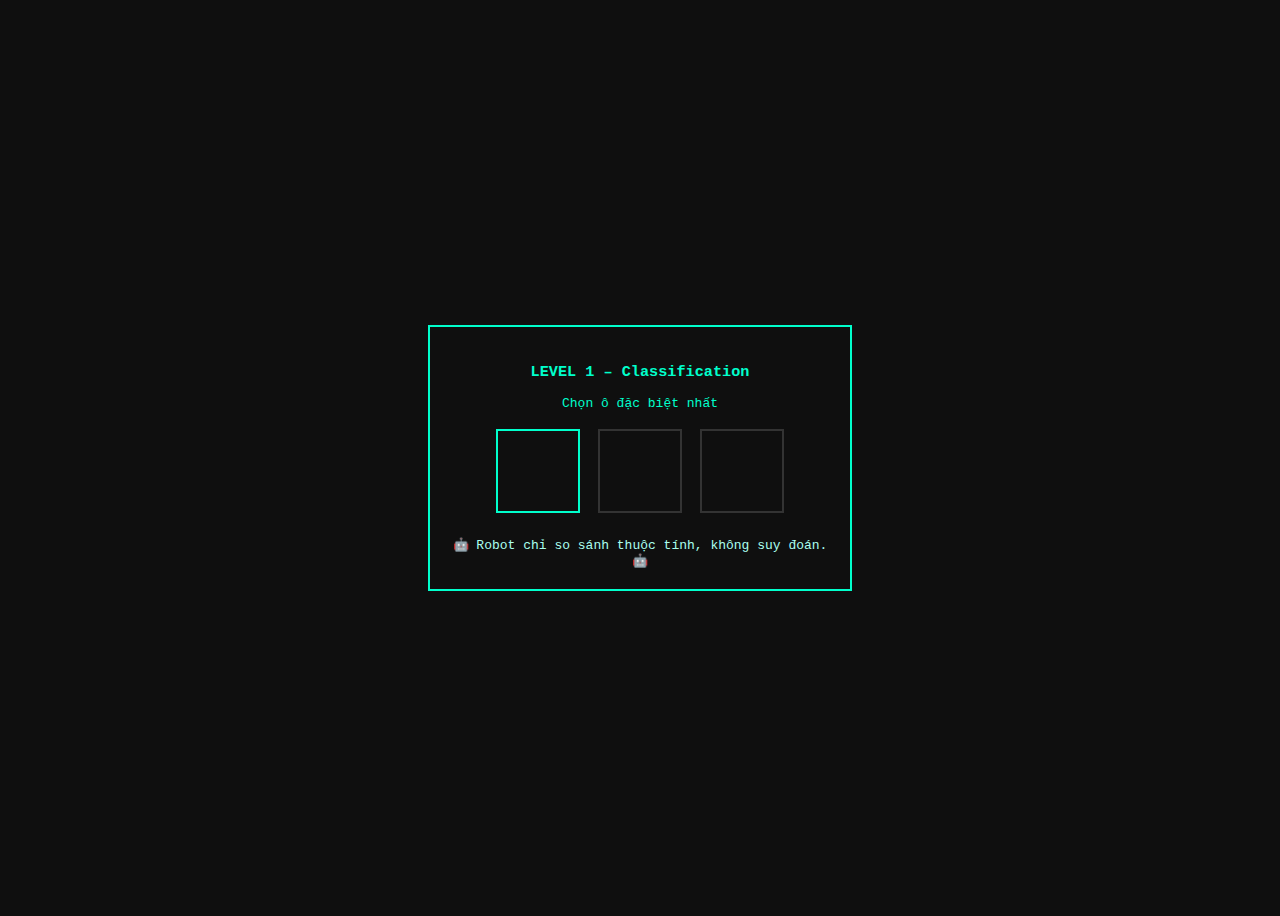
<file: index.html>
<!DOCTYPE html>
<html>
  <head>
    <meta charset="UTF-8" />
    <title>Level 1</title>
    <link rel="stylesheet" href="css/style.css" />
  </head>
  <body>
    <div class="game">
      <h3>LEVEL 1 – Classification</h3>
      <p>Chọn ô đặc biệt nhất</p>

      <div class="boxes">
        <div class="box"></div>
        <div class="box"></div>
        <div class="box"></div>
      </div>

      <div class="note">
        🤖 Robot chỉ so sánh thuộc tính, không suy đoán. 🤖
      </div>
    </div>

    <script>
      const boxes = document.querySelectorAll(".box");

      // chọn ngẫu nhiên 1 ô đặc biệt
      const correctIndex = Math.floor(Math.random() * boxes.length);

      // gán thuộc tính cho robot
      boxes.forEach((box, index) => {
        if (index === correctIndex) {
          box.classList.add("correct");
          box.onclick = () => (location.href = "lv2.html");
        } else {
          box.onclick = () => alert("Sai. Robot không thấy sự khác biệt này.");
        }
      });
    </script>
  </body>
</html>
</file>
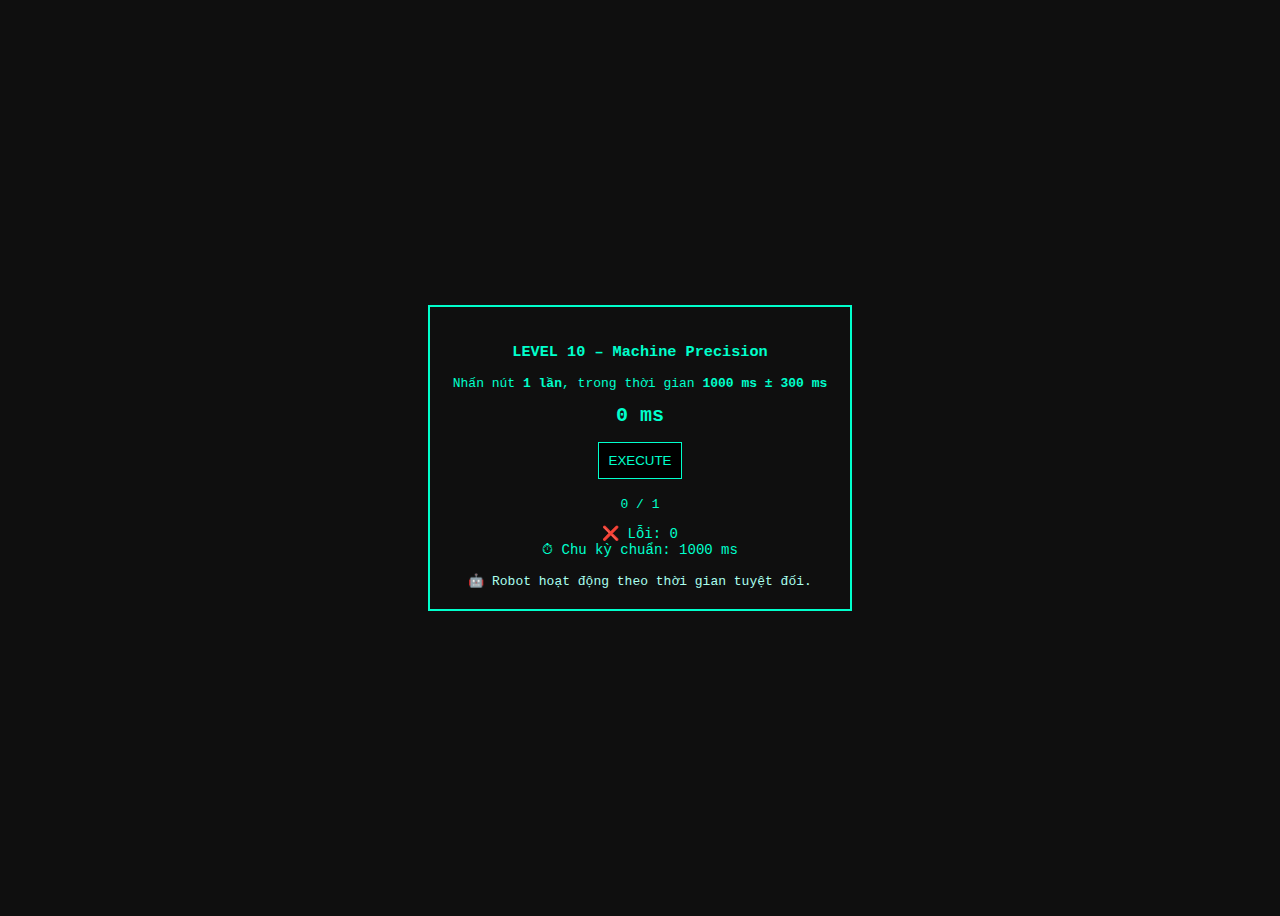
<file: lv10.html>
<!DOCTYPE html>
<html>
<head>
<meta charset="UTF-8">
<title>Level 10</title>
<link rel="stylesheet" href="css/style.css">
<style>
#stats {
  margin-top: 10px;
  font-size: 14px;
}
#timer {
  font-size: 20px;
  margin: 10px 0;
  font-weight: bold;
}
#ending {
  display: none;
  margin-top: 20px;
  padding: 15px;
  border: 1px solid #0f0;
}
</style>
</head>
<body>

<div class="game">
<h3>LEVEL 10 – Machine Precision</h3>
<p>Nhấn nút <b>1 lần</b>, trong thời gian <b>1000 ms ± 300 ms</b></p>

<div id="timer">0 ms</div>

<button onclick="clickBtn()">EXECUTE</button>

<p id="count">0 / 1</p>

<div id="stats">
❌ Lỗi: <span id="fail">0</span><br>
⏱ Chu kỳ chuẩn: 1000 ms
</div>

<div class="note">
🤖 Robot hoạt động theo thời gian tuyệt đối.
</div>

<div id="ending">
<h3>ENDING</h3>
<p>
Chuỗi hành vi của bạn ổn định và chính xác.<br>
<strong>KẾT LUẬN:</strong> Bạn đã hành xử như một ROBOT 🤖
</p>
</div>
</div>

<script>
let step = 0;
let startTime = null;
let timerInterval = null;

const REQUIRED = 1000;
const TOLERANCE = 300;

function startTimer() {
  clearInterval(timerInterval);
  timerInterval = setInterval(() => {
    if (startTime !== null) {
      const elapsed = Math.round(performance.now() - startTime);
      document.getElementById("timer").innerText = elapsed + " ms";
    }
  }, 16);
}

function clickBtn() {
  const now = performance.now();

  // lần 1: bắt đầu đo
  if (step === 0) {
    startTime = now;
    step = 1;
    startTimer();
    document.getElementById("count").innerText = "1 / 1";
    return;
  }

  // lần 2: kiểm tra
  const elapsed = now - startTime;
  clearInterval(timerInterval);

  if (Math.abs(elapsed - REQUIRED) <= TOLERANCE) {
    finish();
  } else {
    alert("Sai chu kỳ → hệ thống reset");
    reset();
  }
}

function reset() {
  step = 0;
  startTime = null;
  document.getElementById("count").innerText = "0 / 1";
  document.getElementById("timer").innerText = "0 ms";
  clearInterval(timerInterval);
}

function finish() {
  document.querySelector("button").disabled = true;
  document.getElementById("ending").style.display = "block";
}
</script>


</body>
</html>
</file>
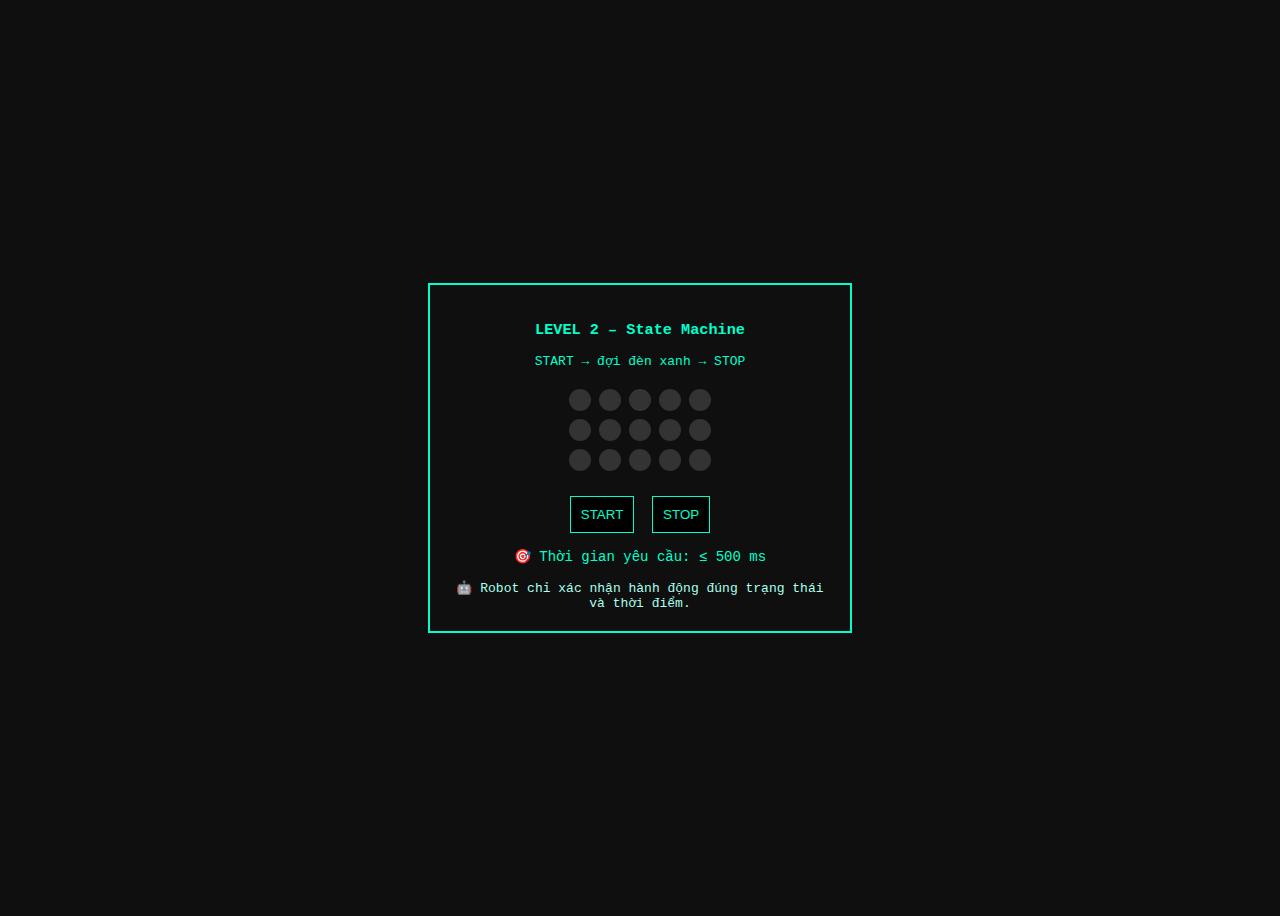
<file: lv2.html>
<!DOCTYPE html>
<html>
  <head>
    <meta charset="UTF-8" />
    <title>Level 2</title>
    <link rel="stylesheet" href="css/style.css" />

    <style>
      .lights {
        display: flex;
        flex-direction: column;
        align-items: center;
        gap: 8px;
        margin: 20px 0;
      }

      .row {
        display: flex;
        gap: 8px;
      }

      .light {
        width: 22px;
        height: 22px;
        border-radius: 50%;
        background: #333;
      }

      .red {
        background: red;
      }
      .yellow {
        background: gold;
      }
      .green {
        background: #00ff88;
      }

      .info {
        margin-top: 10px;
        font-size: 14px;
      }
    </style>
  </head>

  <body>
    <div class="game">
      <h3>LEVEL 2 – State Machine</h3>
      <p>START → đợi đèn xanh → STOP</p>

      <div class="lights">
        <div class="row" id="red"></div>
        <div class="row" id="yellow"></div>
        <div class="row" id="green"></div>
      </div>

      <button onclick="start()">START</button>
      <button onclick="stop()">STOP</button>
      <button onclick="next()" id="nextBtn" style="display: none">
        NEXT LEVEL
      </button>

      <div class="info" id="current"></div>
      <div class="info" id="best"></div>
      <div class="info" id="target"></div>

      <div class="note">
        🤖 Robot chỉ xác nhận hành động đúng trạng thái và thời điểm.
      </div>
    </div>

    <script>
      const LIMIT = 500; // ms cần đạt

      let state = "idle";
      let greenTime = 0;
      let bestTime = null;

      // tạo đèn
      function createLights(id, color) {
        const row = document.getElementById(id);
        for (let i = 0; i < 5; i++) {
          const d = document.createElement("div");
          d.className = "light";
          row.appendChild(d);
        }
      }

      createLights("red");
      createLights("yellow");
      createLights("green");

      const redLights = document.querySelectorAll("#red .light");
      const yellowLights = document.querySelectorAll("#yellow .light");
      const greenLights = document.querySelectorAll("#green .light");

      document.getElementById(
        "target"
      ).innerText = `🎯 Thời gian yêu cầu: ≤ ${LIMIT} ms`;

      function start() {
        resetLights();
        state = "running";

        redLights.forEach((l) => l.classList.add("red"));

        setTimeout(() => {
          if (state !== "running") return;
          yellowLights.forEach((l) => l.classList.add("yellow"));
        }, 1000);

        setTimeout(() => {
          if (state !== "running") return;
          greenLights.forEach((l) => l.classList.add("green"));
          state = "ready";
          greenTime = performance.now();
        }, 2000);
      }

      function stop() {
        if (state !== "ready") {
          alert("Sai trạng thái → thử lại");
          reset();
          return;
        }

        const reaction = Math.round(performance.now() - greenTime);
        document.getElementById(
          "current"
        ).innerText = `⏱ Lần này: ${reaction} ms`;

        if (bestTime === null || reaction < bestTime) {
          bestTime = reaction;
          document.getElementById(
            "best"
          ).innerText = `🏆 Kỷ lục: ${bestTime} ms`;
        }

        if (reaction <= LIMIT) {
          document.getElementById("nextBtn").style.display = "inline-block";
        }
      }

      function next() {
        location.href = "lv3.html";
      }

      function resetLights() {
        [...redLights, ...yellowLights, ...greenLights].forEach(
          (l) => (l.className = "light")
        );
      }

      function reset() {
        state = "idle";
        resetLights();
        document.getElementById("current").innerText = "";
      }
    </script>
  </body>
</html>
</file>
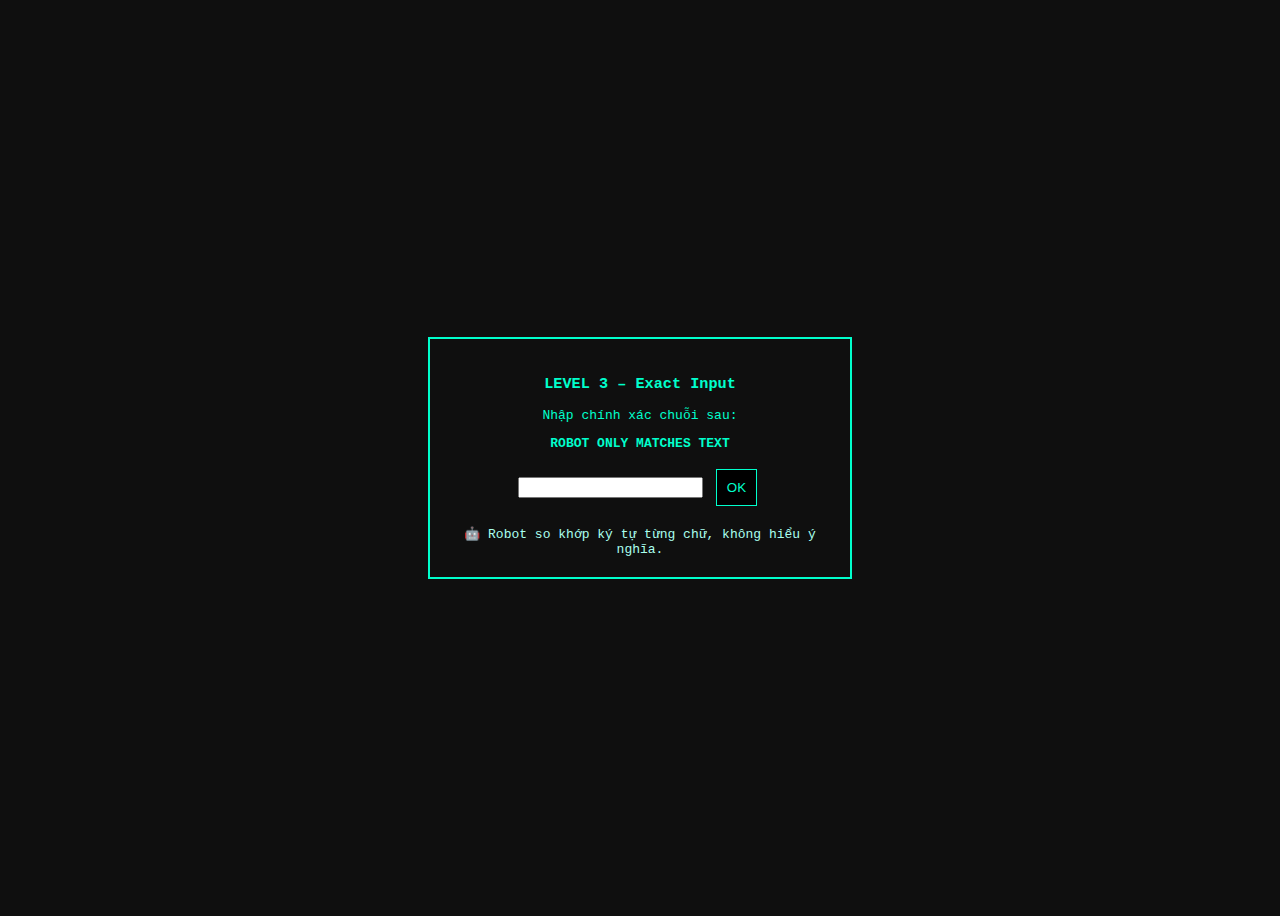
<file: lv3.html>
<!DOCTYPE html>
<html>
<head>
<meta charset="UTF-8">
<title>Level 3</title>
<link rel="stylesheet" href="css/style.css">
</head>
<body>

<div class="game">
  <h3>LEVEL 3 – Exact Input</h3>
  <p>Nhập chính xác chuỗi sau:</p>

  <p id="target" style="font-weight:bold"></p>

  <input id="txt">
  <button onclick="check()">OK</button>

  <div class="note">
    🤖 Robot so khớp ký tự từng chữ, không hiểu ý nghĩa.
  </div>
</div>

<script>
// danh sách mẫu câu (cố ý dài và dễ sai)
const samples = [
  "I AM A ROBOT",
  "ROBOT DOES NOT THINK",
  "HUMAN MAKES MISTAKES",
  "MACHINE FOLLOWS RULES",
  "ROBOT ONLY MATCHES TEXT",
  "THIS IS EXACT INPUT TEST"
];

// chọn ngẫu nhiên 1 câu
const targetText = samples[Math.floor(Math.random() * samples.length)];
document.getElementById("target").innerText = targetText;

function check() {
  const userInput = document.getElementById("txt").value;

  if (userInput === targetText) {
    location.href = "lv4.html";
  } else {
    alert("Sai. Robot không chấp nhận gần đúng.");
  }
}
</script>

</body>
</html>
</file>
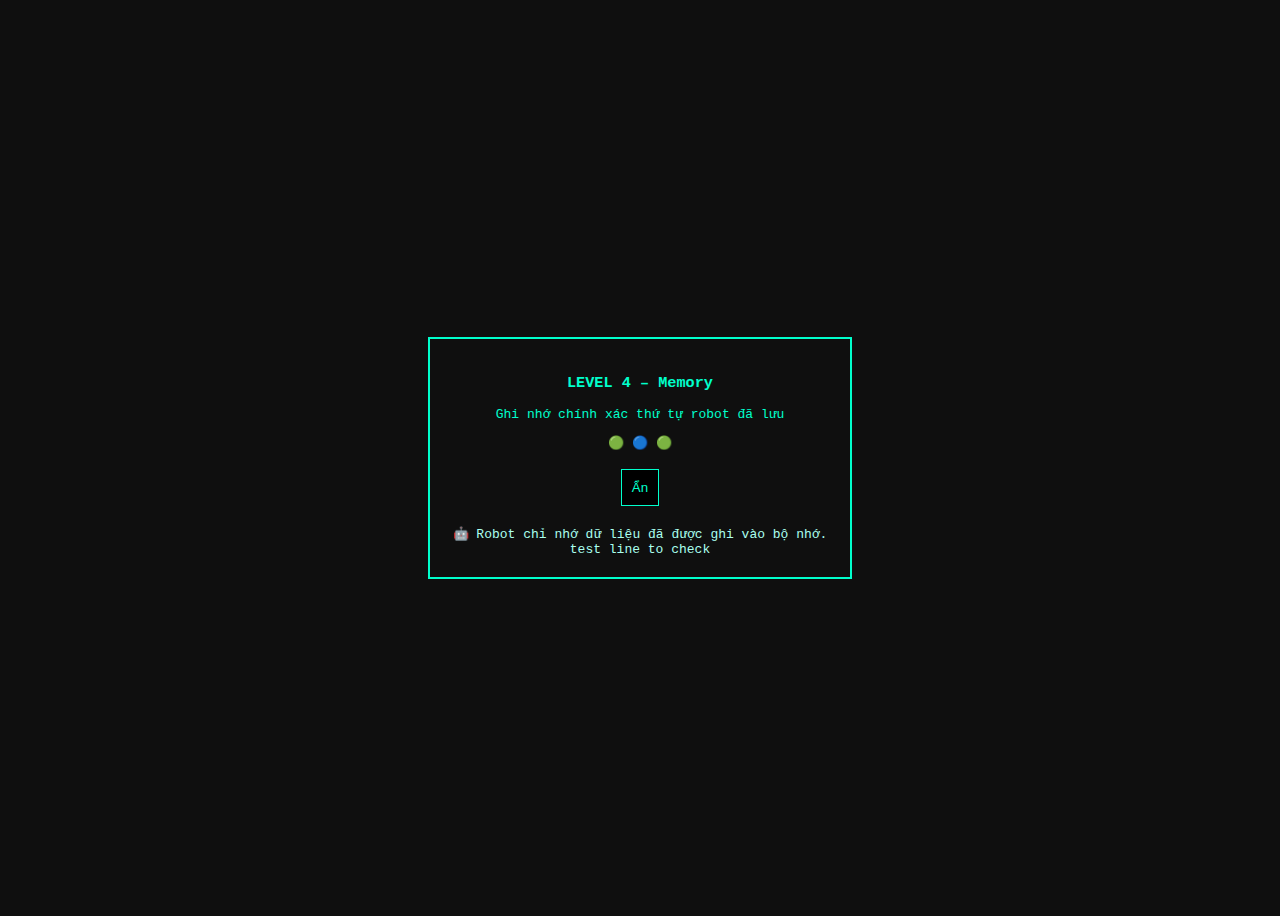
<file: lv4.html>
<!DOCTYPE html>
<html>
  <head>
    <meta charset="UTF-8" />
    <title>Level 4</title>
    <link rel="stylesheet" href="css/style.css" />
  </head>
  <body>
    <div class="game">
      <h3>LEVEL 4 – Memory</h3>
      <p>Ghi nhớ chính xác thứ tự robot đã lưu</p>

      <p id="seq"></p>
      <button onclick="hide()">Ẩn</button>

      <div id="choices" style="display: none">
        <button onclick="pick('blue')">🔵</button>
        <button onclick="pick('red')">🔴</button>
        <button onclick="pick('green')">🟢</button>
        <button onclick="pick('yellow')">🟡</button>
      </div>

      <div class="note">
        🤖 Robot chỉ nhớ dữ liệu đã được ghi vào bộ nhớ. test line to check
      </div>
    </div>

    <script>
      const colors = [
        { key: "blue", icon: "🔵" },
        { key: "red", icon: "🔴" },
        { key: "green", icon: "🟢" },
        { key: "yellow", icon: "🟡" },
      ];

      // độ dài chuỗi ngẫu nhiên: 3–5
      const length = Math.floor(Math.random() * 3) + 3;

      // sinh chuỗi bộ nhớ
      const answer = [];
      for (let i = 0; i < length; i++) {
        answer.push(colors[Math.floor(Math.random() * colors.length)]);
      }

      // hiển thị chuỗi
      document.getElementById("seq").innerText = answer
        .map((c) => c.icon)
        .join(" ");

      let index = 0;

      function hide() {
        document.getElementById("seq").innerText = "???";
        document.getElementById("choices").style.display = "block";
      }

      function pick(c) {
        if (c === answer[index].key) {
          index++;
          if (index === answer.length) {
            location.href = "lv5.html";
          }
        } else {
          alert("Sai. Robot không nhớ như con người.");
          reset();
        }
      }

      function reset() {
        index = 0;
        document.getElementById("choices").style.display = "none";
        document.getElementById("seq").innerText = answer
          .map((c) => c.icon)
          .join(" ");
      }
    </script>
  </body>
</html>
</file>
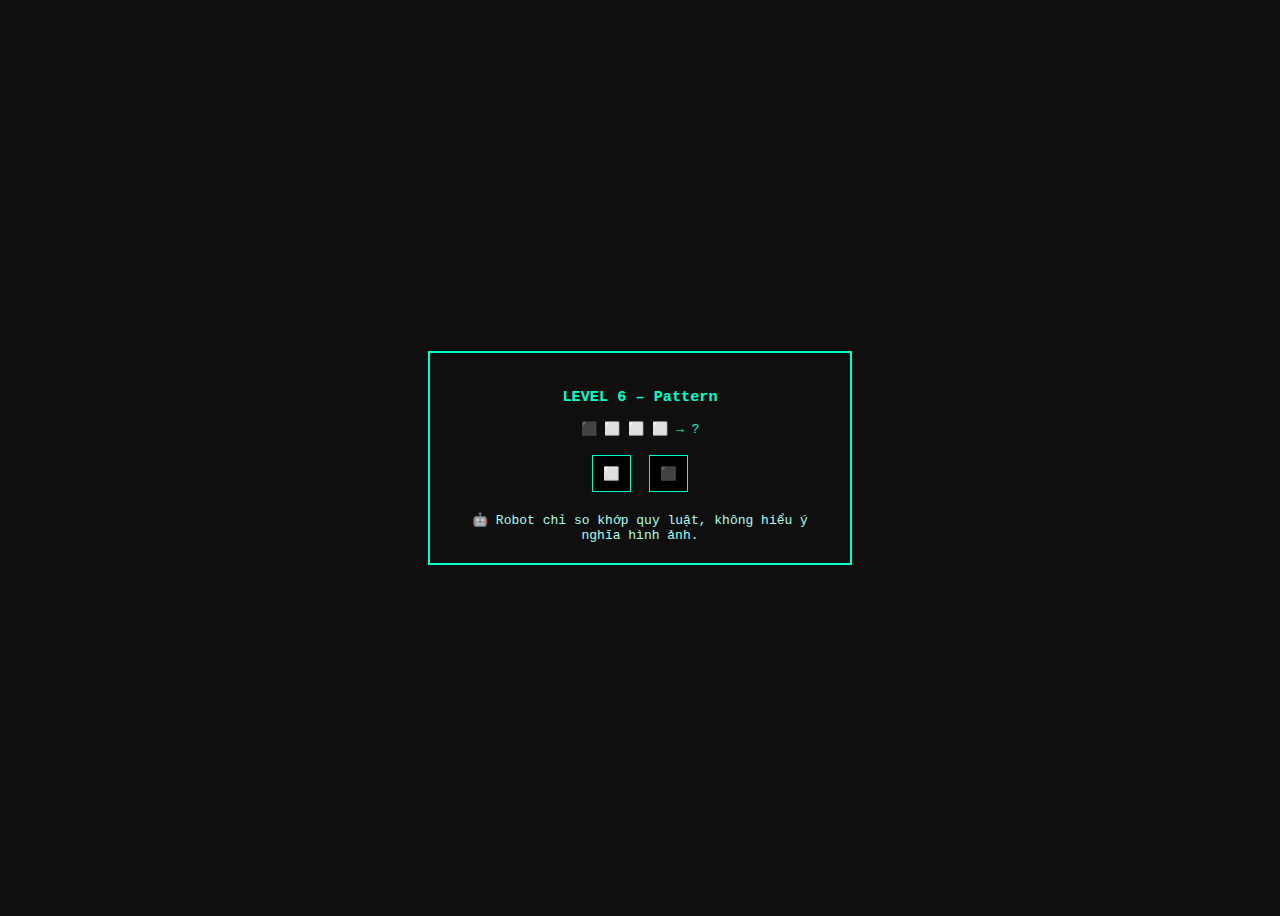
<file: lv6.html>
<!DOCTYPE html>
<html>
<head>
<meta charset="UTF-8">
<title>Level 6</title>
<link rel="stylesheet" href="css/style.css">
</head>
<body>

<div class="game">
  <h3>LEVEL 6 – Pattern</h3>
  <p id="pattern"></p>

  <div class="choices">
    <button onclick="choose('white')">⬜</button>
    <button onclick="choose('black')">⬛</button>
  </div>

  <div class="note">
    🤖 Robot chỉ so khớp quy luật, không hiểu ý nghĩa hình ảnh.
  </div>
</div>

<script>
// các mẫu quy luật
const patterns = [
  // xen kẽ
  {
    seq: ["⬜","⬛","⬜","⬛"],
    answer: "⬜"
  },
  // 2 trắng 1 đen
  {
    seq: ["⬜","⬜","⬛","⬜","⬜"],
    answer: "⬛"
  },
  // tăng dần
  {
    seq: ["⬛","⬜","⬜","⬜"],
    answer: "⬛"
  },
  // lặp đôi
  {
    seq: ["⬜","⬜","⬛","⬛"],
    answer: "⬜"
  },
  // đảo ngược
  {
    seq: ["⬛","⬜","⬛"],
    answer: "⬜"
  }
];

// chọn ngẫu nhiên 1 mẫu
const p = patterns[Math.floor(Math.random() * patterns.length)];
document.getElementById("pattern").innerText =
  p.seq.join(" ") + " → ?";

function choose(c) {
  const icon = c === "white" ? "⬜" : "⬛";

  if (icon === p.answer) {
    location.href = "lv7.html";
  } else {
    alert("Sai quy luật → robot reject");
  }
}
</script>

</body>
</html>
</file>
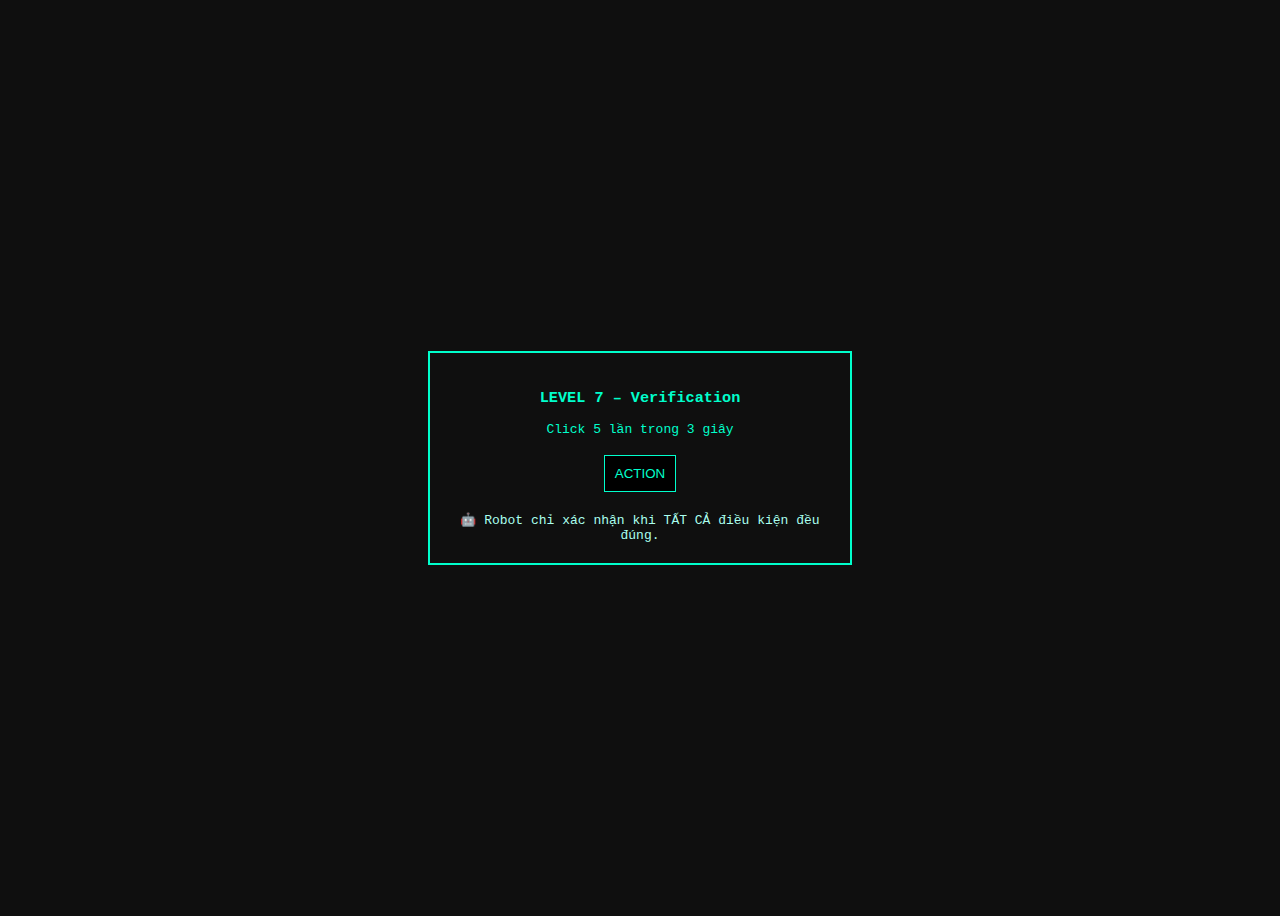
<file: lv7.html>
<!DOCTYPE html>
<html>
<head>
<meta charset="UTF-8">
<title>Level 7</title>
<link rel="stylesheet" href="css/style.css">
</head>
<body>

<div class="game">
  <h3>LEVEL 7 – Verification</h3>
  <p id="task"></p>

  <button onclick="action()">ACTION</button>

  <p id="status"></p>
  <p id="timer"></p>

  <div class="note">
    🤖 Robot chỉ xác nhận khi TẤT CẢ điều kiện đều đúng.
  </div>
</div>

<script>
// sinh yêu cầu ngẫu nhiên
const requiredClicks = Math.floor(Math.random() * 3) + 3; // 3–5 lần
const timeLimit = 3000; // 3 giây cố định

let count = 0;
let startTime = null;
let verified = false;

document.getElementById("task").innerText =
  `Click ${requiredClicks} lần trong ${timeLimit / 1000} giây`;

function action() {
  if (verified) return;

  if (count === 0) {
    startTime = performance.now();
  }

  count++;
  document.getElementById("status").innerText =
    `Đã click: ${count} / ${requiredClicks}`;

  const now = performance.now();
  const elapsed = Math.round(now - startTime);
  document.getElementById("timer").innerText =
    `⏱ ${elapsed} ms`;

  // click quá số → fail
  if (count > requiredClicks) {
    fail("Sai số lần");
    return;
  }

  // đủ số → kiểm tra thời gian
  if (count === requiredClicks) {
    if (elapsed <= timeLimit) {
      verified = true;
      alert("VERIFIED 🤖\nRobot xác nhận thành công");
      location.href = "lv8.html";
    } else {
      fail("Quá thời gian");
    }
  }
}

function fail(reason) {
  alert("FAILED ❌\n" + reason + "\nRobot reset");
  reset();
}

function reset() {
  count = 0;
  startTime = null;
  document.getElementById("status").innerText = "";
  document.getElementById("timer").innerText = "";
}
</script>

</body>
</html>
</file>
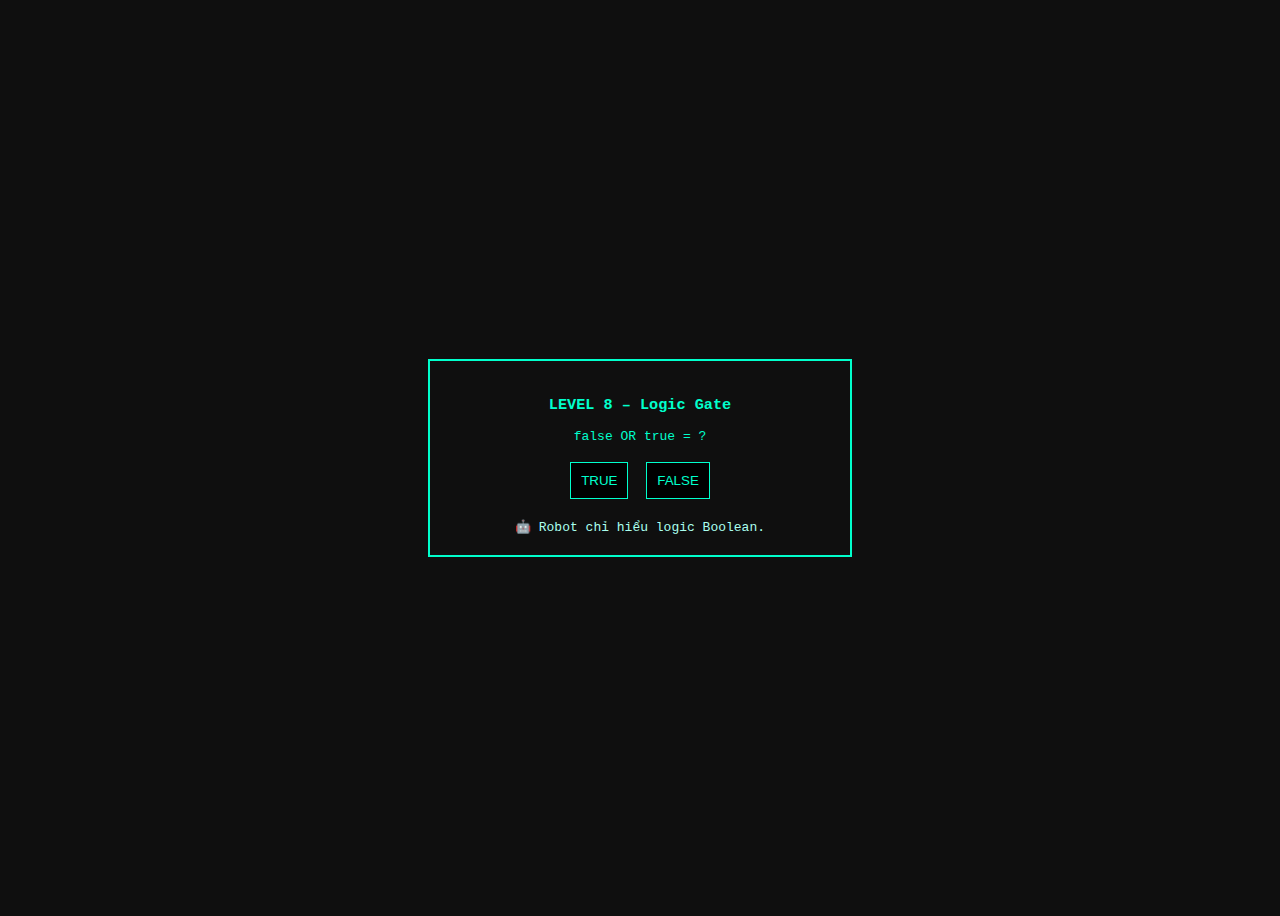
<file: lv8.html>
<!DOCTYPE html>
<html>
<head>
<meta charset="UTF-8">
<title>Level 8</title>
<link rel="stylesheet" href="css/style.css">
</head>
<body>

<div class="game">
<h3>LEVEL 8 – Logic Gate</h3>
<p id="expr"></p>

<button onclick="answer(true)">TRUE</button>
<button onclick="answer(false)">FALSE</button>

<div class="note">
🤖 Robot chỉ hiểu logic Boolean.
</div>
</div>

<script>
let correct;

function randBool() {
  return Math.random() < 0.5;
}

function gen() {
  const a = randBool();
  const b = randBool();
  const ops = ["AND", "OR"];
  const op = ops[Math.floor(Math.random() * ops.length)];

  if (op === "AND") correct = a && b;
  if (op === "OR") correct = a || b;

  document.getElementById("expr").innerText =
    `${a} ${op} ${b} = ?`;
}

function answer(v) {
  if (v === correct) {
    location.href = "lv9.html";
  } else {
    alert("Sai logic");
    gen();
  }
}

gen();
</script>

</body>
</html>
</file>
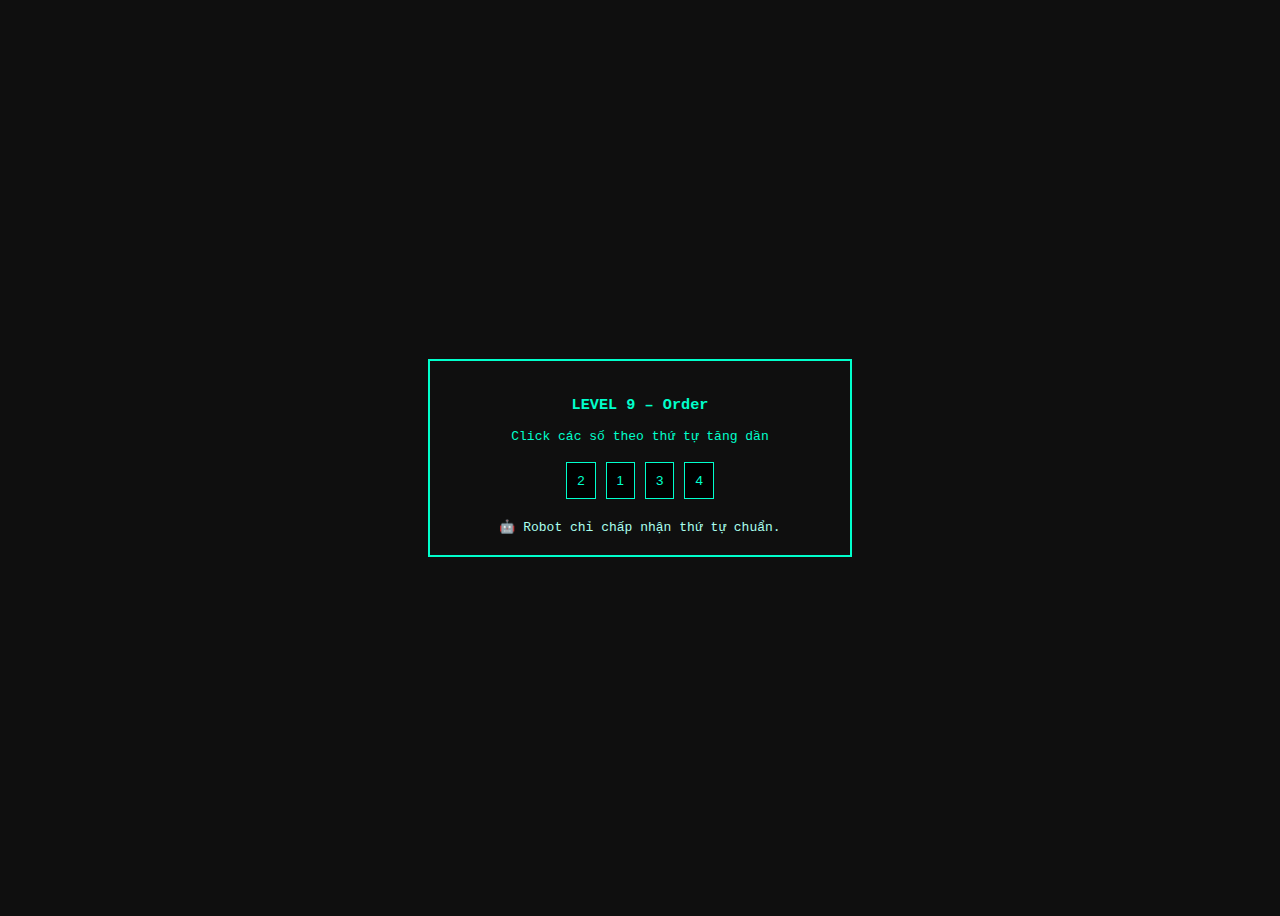
<file: lv9.html>
<!DOCTYPE html>
<html>
<head>
<meta charset="UTF-8">
<title>Level 9</title>
<link rel="stylesheet" href="css/style.css">
</head>
<body>

<div class="game">
<h3>LEVEL 9 – Order</h3>
<p>Click các số theo thứ tự tăng dần</p>

<div id="nums"></div>

<div class="note">
🤖 Robot chỉ chấp nhận thứ tự chuẩn.
</div>
</div>

<script>
let arr = [];
let index = 0;

function gen() {
  arr = [1,2,3,4].sort(() => Math.random() - 0.5);
  index = 0;
  const box = document.getElementById("nums");
  box.innerHTML = "";

  arr.forEach(n => {
    const b = document.createElement("button");
    b.innerText = n;
    b.onclick = () => pick(n);
    box.appendChild(b);
  });
}

function pick(n) {
  if (n === index + 1) {
    index++;
    if (index === 4) location.href = "lv10.html";
  } else {
    alert("Sai thứ tự");
    gen();
  }
}

gen();
</script>

</body>
</html>
</file>
<file: css/style.css>
body {
  font-family: monospace;
  background: #0f0f0f;
  color: #00ffcc;
  display: flex;
  justify-content: center;
  align-items: center;
  height: 100vh;
}

.game {
  border: 2px solid #00ffcc;
  padding: 20px;
  width: 380px;
  text-align: center;
}

button {
  background: black;
  color: #00ffcc;
  border: 1px solid #00ffcc;
  padding: 10px;
  margin: 5px;
  cursor: pointer;
}

.box {
  display: inline-block;
  width: 80px;
  height: 80px;
  margin: 5px;
  border: 2px solid #333;
  cursor: pointer;
}

.correct {
  border-color: #00ffcc;
}

.note {
  font-size: 13px;
  margin-top: 15px;
  color: #aaffee;
}
input[type="number"] {
  width: 60px;
  padding: 5px;
  margin-left: 10px;
  background: black;
  color: #00ffcc;
  border: 1px solid #00ffcc;
}
.range-wrap {
  position: relative;
  width: 260px;
  margin: 20px auto;
}

.range-wrap input[type="range"] {
  width: 100%;
}

.green-zone {
  position: absolute;
  left: 156px; /* 60% của 260px */
  width: 26px; /* 10% của 260px */
  top: 8px;
  height: 6px;
  background: #00ff88;
  border-radius: 4px;
}
</file>
